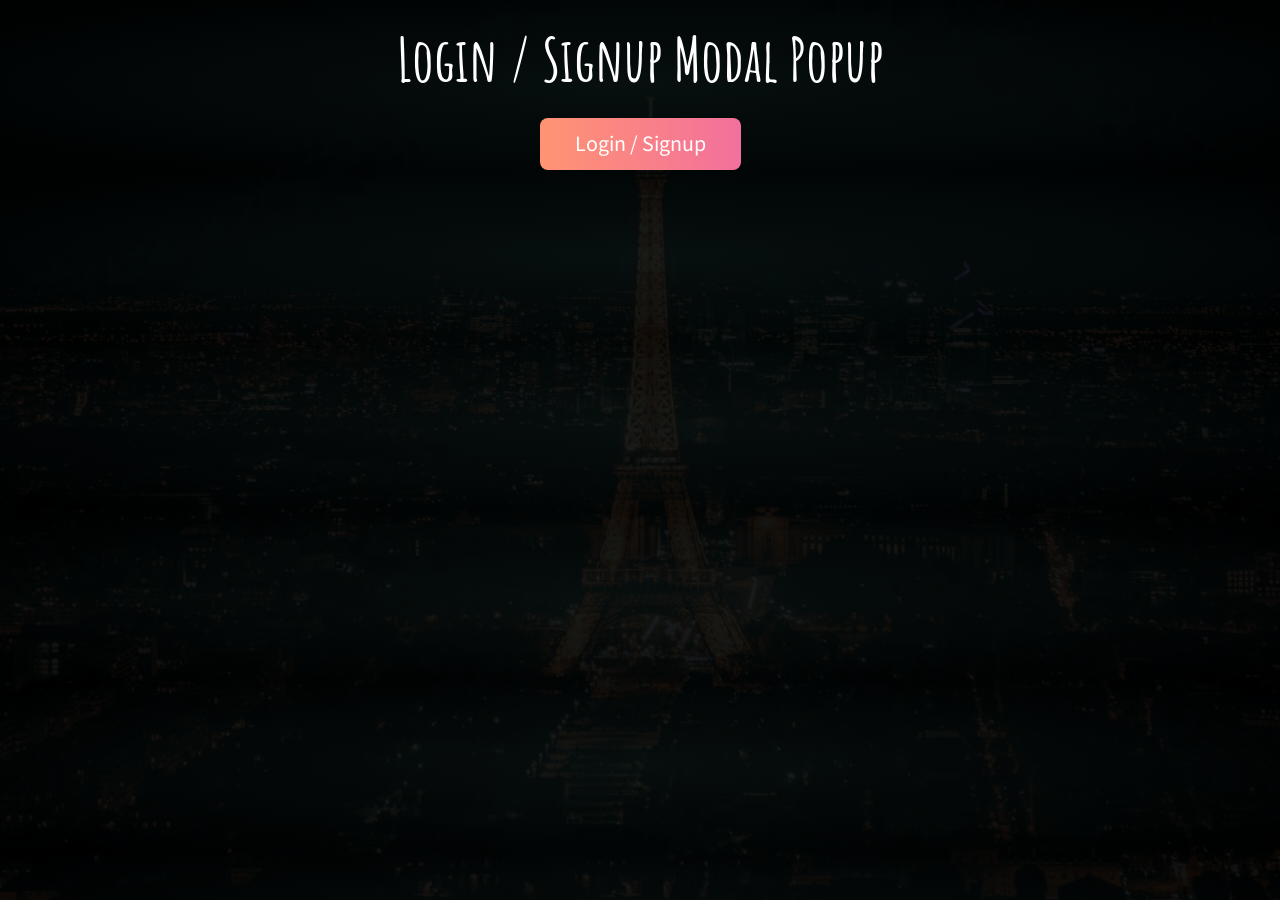
<file: form/index.html>
<!DOCTYPE html>
<html lang="en">
<head>
<title>Log In &amp; Sign Up Form - Responsive</title>
<meta charset="utf-8">
<meta http-equiv="X-UA-Compatible" content="IE=edge">
<meta name="viewport" content="width=device-width, initial-scale=1.0">
<meta name="author" content="html.design">
<!-- description -->
<meta name="description" content="Log In &amp; Sign Up Form - Responsive Template">
<link rel="shortcut icon" href="images/favicon.ico">
<!-- Bootstrap CSS -->
<link rel="stylesheet" href="css/bootstrap.min.css">
<!-- Fontawesome CSS -->
<link rel="stylesheet" href="https://use.fontawesome.com/releases/v5.0.9/css/all.css">
<!-- Reset CSS -->
<link rel="stylesheet" href="css/reset.css">
<!-- Style CSS -->
<link rel="stylesheet" href="css/style.css">
<!-- Responsive  CSS -->
<link rel="stylesheet" href="css/responsive.css">
</head>
<body>

<div class="popup-bg"></div>

<div class="header-title">
	<div class="container">
		<h1 class="text-white">Login / Signup Modal Popup</h1>
	</div>
</div>

<div class="popup-login-signup">
	<div class="container">
		<div class="row">
			<div class="col-lg-12 text-center">
				<button type="button" class="btn-tip" data-toggle="modal" data-target="#exampleModalCenter">
					Login / Signup
				</button>
			</div>
			<!-- Modal -->
			<div class="modal fade" id="exampleModalCenter" tabindex="-1" role="dialog" aria-labelledby="exampleModalCenterTitle" aria-hidden="true">
				<div class="modal-dialog modal-dialog-centered" role="document">
					<div class="modal-content">
						<nav class="tab-bar-top">
							<div class="nav nav-tabs nav-fill" id="nav-tab" role="tablist">
								<a class="nav-item nav-link active" id="nav-login-tab" data-toggle="tab" href="#nav-login" role="tab" aria-controls="nav-login" aria-selected="true">Login</a>
								<a class="nav-item nav-link" id="nav-signup-tab" data-toggle="tab" href="#nav-signup" role="tab" aria-controls="nav-signup" aria-selected="false">Signup</a>
							</div>
						</nav>
						<div class="tab-content py-3 px-3 px-sm-0" id="nav-tabContent">
							<div class="tab-pane fade show active" id="nav-login" role="tabpanel" aria-labelledby="nav-login-tab">
								<form class="form-login-signup">
									<div class="form-label-group">
										<input type="email" id="inputEmail" class="form-control" placeholder="Email address" required autofocus>
										<label for="inputEmail">Email address</label>
									</div>

									<div class="form-label-group">
										<input type="password" id="inputPassword" class="form-control" placeholder="Password" required>
										<label for="inputPassword">Password</label>
									</div>
									<div class="custom-control custom-checkbox mb-3">
										<input type="checkbox" class="custom-control-input" id="customCheck1">
										<label class="custom-control-label" for="customCheck1">Remember password</label>
									</div>
									<button class="btn btn-lg btn-primary btn-color-hover btn-block text-uppercase" type="submit">Login</button>
									<hr class="my-4">
									<button class="btn btn-lg btn-google btn-block soi-hv text-uppercase" type="submit"><i class="fab fa-google mr-2"></i> Sign in with Google</button>
									<button class="btn btn-lg btn-facebook btn-block soi-hv  text-uppercase" type="submit"><i class="fab fa-facebook-f mr-2"></i> Sign in with Facebook</button>
								</form>
							</div>
							<div class="tab-pane fade" id="nav-signup" role="tabpanel" aria-labelledby="nav-signup-tab">
								<form class="form-login-signup">
									<div class="form-label-group">
										<input type="text" id="inputUserame" class="form-control" placeholder="Username" required autofocus>
										<label for="inputUserame">Username</label>
									</div>

									<div class="form-label-group">
										<input type="email" id="inputEmail-1" class="form-control" placeholder="Email address" required>
										<label for="inputEmail-1">Email address</label>
									</div>
								  
									<hr>

									<div class="form-label-group">
										<input type="password" id="inputPassword-1" class="form-control" placeholder="Password" required>
										<label for="inputPassword-1">Password</label>
									</div>
								  
									<div class="form-label-group">
										<input type="password" id="inputConfirmPassword" class="form-control" placeholder="Password" required>
										<label for="inputConfirmPassword">Confirm password</label>
									</div>
									
									<div class="custom-control custom-checkbox mb-3">
										<input type="checkbox" class="custom-control-input" id="customCheck2">
										<label class="custom-control-label" for="customCheck2">I Agree To The Terms & Conditions</label>
									</div>

									<button class="btn btn-lg btn-primary btn-block btn-color-hover text-uppercase" type="submit">Register</button>									
									<hr class="my-4">
									<button class="btn btn-lg btn-google btn-block soi-hv text-uppercase" type="submit"><i class="fab fa-google mr-2"></i> Sign up with Google</button>
									<button class="btn btn-lg btn-facebook btn-block soi-hv text-uppercase" type="submit"><i class="fab fa-facebook-f mr-2"></i> Sign up with Facebook</button>
								</form>
							</div>
						</div>
					</div>
				</div>
			</div>
		</div>
	</div>
</div>


<!-- jquery latest version -->
<script src="js/jquery.min.js"></script>
<!-- popper.min.js -->
<script src="js/popper.min.js"></script>    
<!-- bootstrap js -->
<script src="js/bootstrap.min.js"></script>
</body>
</html>
</file>
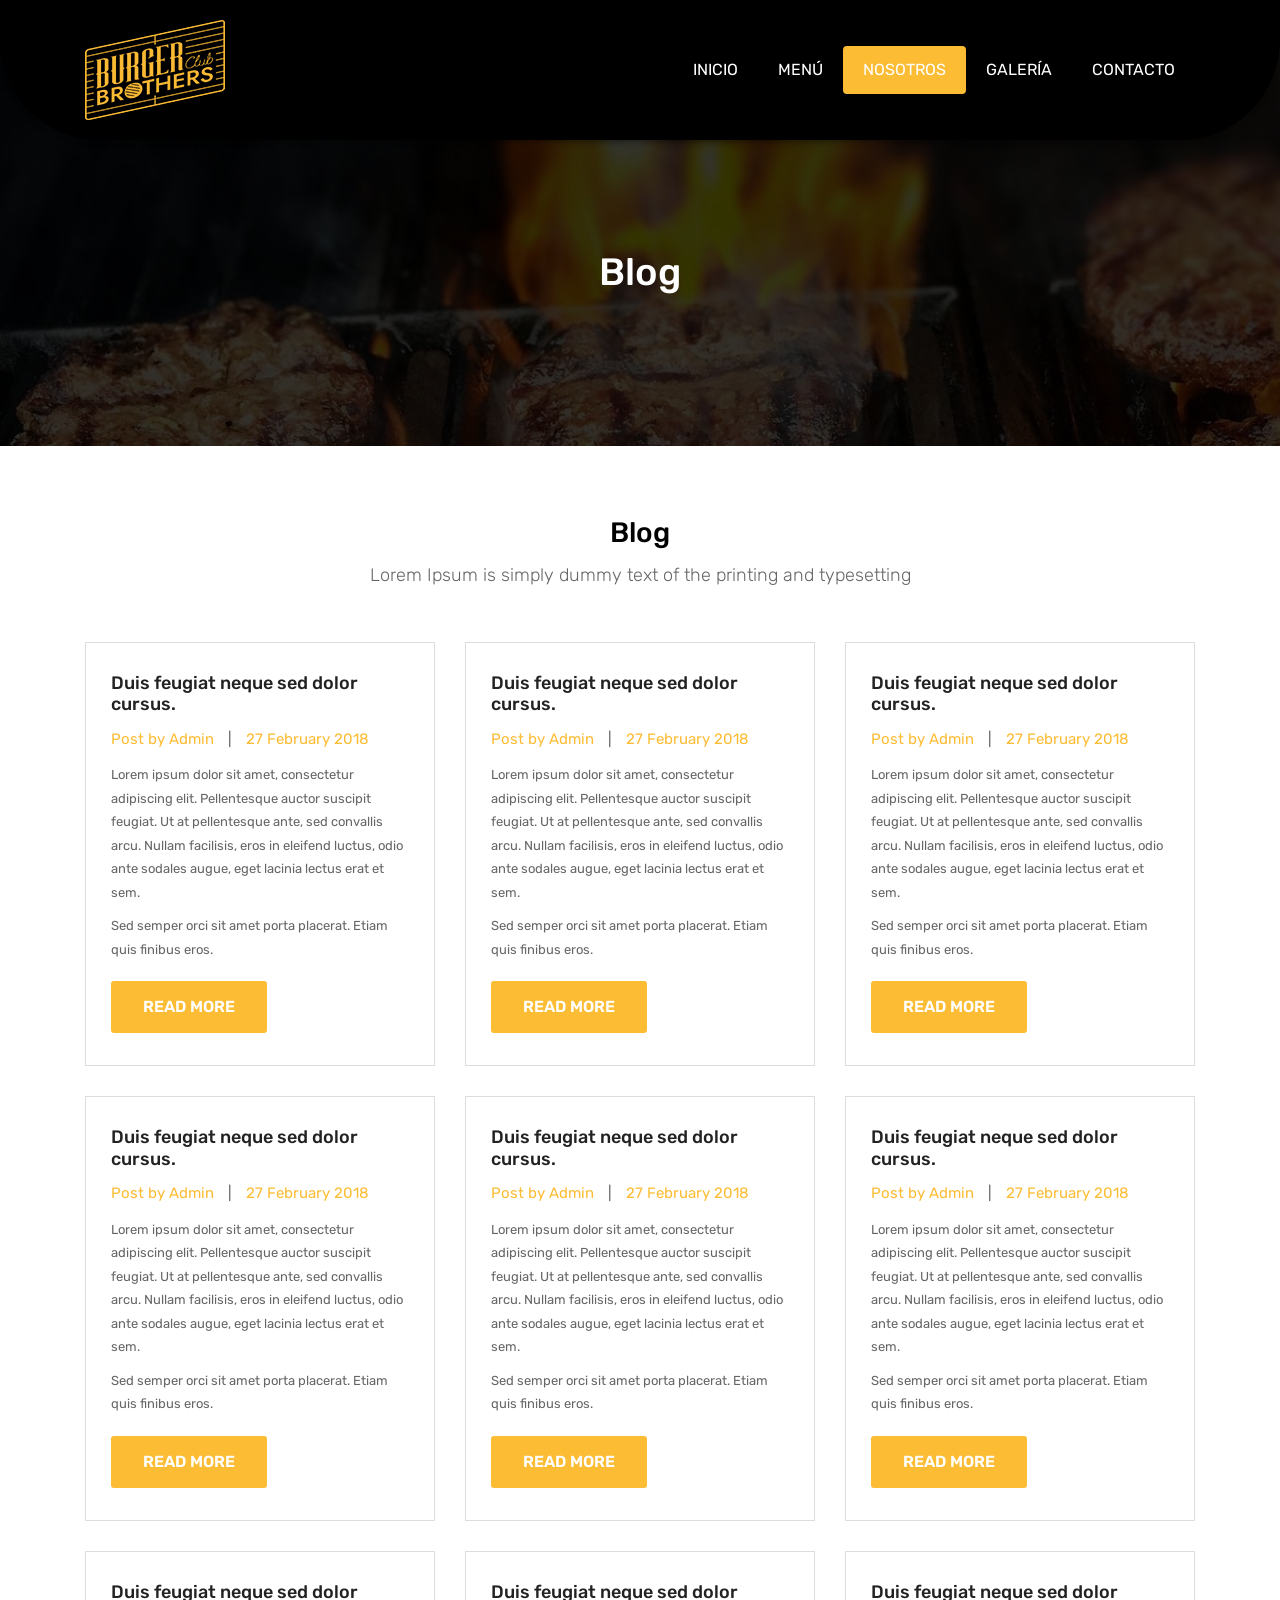
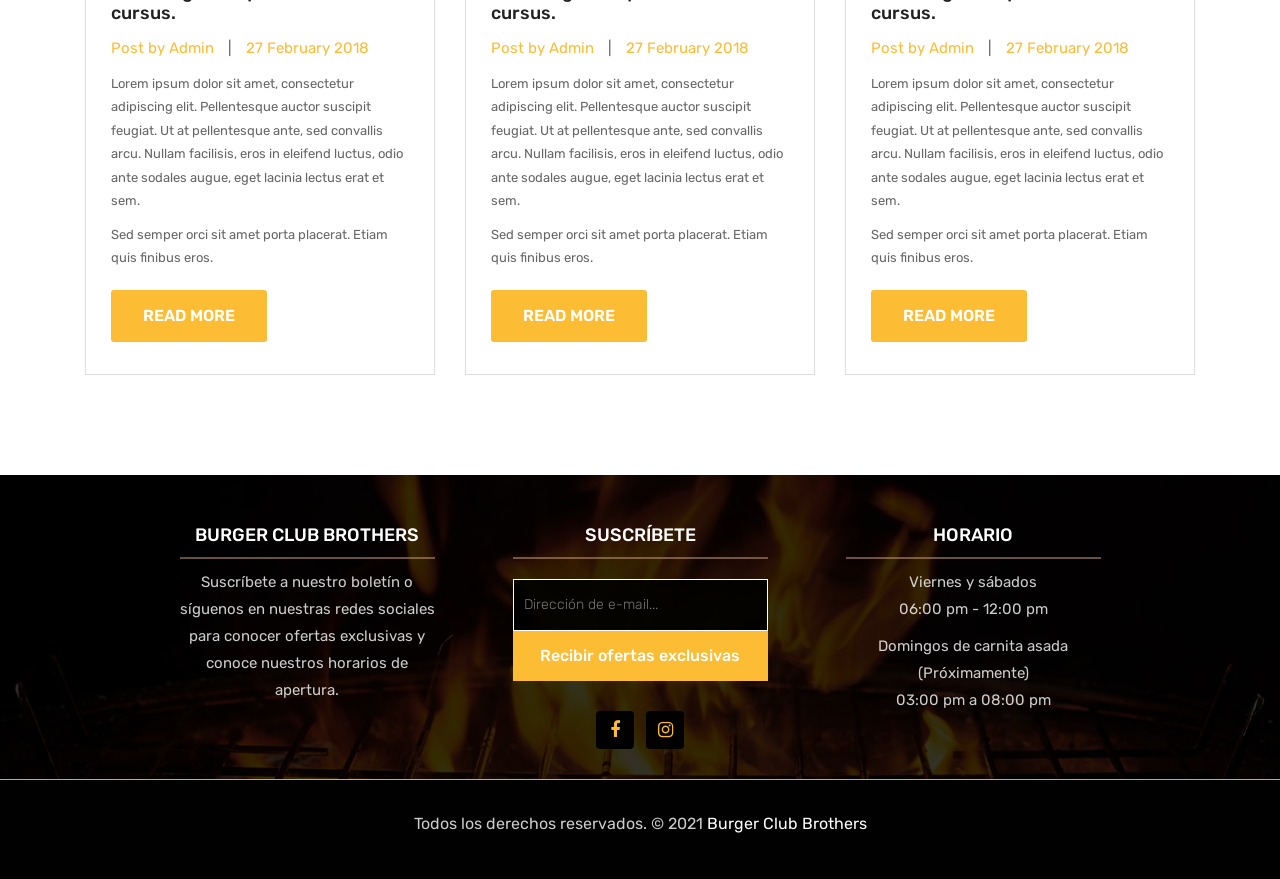
<file: blog.html>
<!DOCTYPE html>
<html lang="en"><!-- Basic -->
<head>
	<meta charset="utf-8">
    <meta http-equiv="X-UA-Compatible" content="IE=edge">   
   
    <!-- Mobile Metas -->
    <meta name="viewport" content="width=device-width, initial-scale=1">
 
     <!-- Site Metas -->
    <title>Live Dinner Restaurant - Responsive HTML5 Template</title>  
    <meta name="keywords" content="">
    <meta name="description" content="">
    <meta name="author" content="">

    <!-- Site Icons -->
    <link rel="shortcut icon" href="assets/images/favicon.ico" type="image/x-icon">
    <!-- Bootstrap CSS -->
    <link rel="stylesheet" href="assets/css/bootstrap.min.css">    
	<!-- Site CSS -->
    <link rel="stylesheet" href="assets/css/style.css">    
    <!-- Responsive CSS -->
    <link rel="stylesheet" href="assets/css/responsive.css">
    <!-- Custom CSS -->
    <link rel="stylesheet" href="assets/css/custom.css">

    <!--[if lt IE 9]>
      <script src="https://oss.maxcdn.com/libs/html5shiv/3.7.0/html5shiv.js"></script>
      <script src="https://oss.maxcdn.com/libs/respond.js/1.4.2/respond.min.js"></script>
    <![endif]-->

</head>

<body>
	<!-- Start header -->
	<header class="top-navbar">
		<nav class="navbar navbar-expand-lg navbar-light" style="background-color: black;">
			<div class="container">
				<a class="navbar-brand" href="index.php">
					<img src="assets/images/logo.png" alt="" />
				</a>
				<button class="navbar-toggler bg-warning" type="button" data-toggle="collapse" data-target="#navbars-rs-food" aria-controls="navbars-rs-food" aria-expanded="false" aria-label="Toggle navigation">
					<span class="navbar-toggler-icon"></span>
				</button>
				<div class="collapse navbar-collapse" id="navbars-rs-food">
					<ul class="navbar-nav ml-auto">
						<li class="nav-item"><a class="nav-link text-white" href="index.php">Inicio</a></li>
						<li class="nav-item"><a class="nav-link text-white" href="menu.php">Menú</a></li>
						<li class="nav-item active"><a class="nav-link text-white" href="nosotros.php">Nosotros</a></li>
						<li class="nav-item"><a class="nav-link text-white" href="galeria.php">Galería</a></li>
						<!--<li class="nav-item dropdown">
							<a class="nav-link dropdown-toggle" href="#" id="dropdown-a" data-toggle="dropdown">Pages</a>
							<div class="dropdown-menu" aria-labelledby="dropdown-a">
								<a class="dropdown-item" href="reservation.html">Reservation</a>
								<a class="dropdown-item" href="stuff.html">Stuff</a>
								<a class="dropdown-item" href="gallery.html">Gallery</a>
							</div>
						</li>-->
						<!--<li class="nav-item dropdown">
							<a class="nav-link dropdown-toggle" href="#" id="dropdown-a" data-toggle="dropdown">Blog</a>
							<div class="dropdown-menu" aria-labelledby="dropdown-a">
								<a class="dropdown-item" href="blog.html">blog</a>
								<a class="dropdown-item" href="blog-details.html">blog Single</a>
							</div>
						</li>-->
						<li class="nav-item"><a class="nav-link text-white" href="contacto.php">Contacto</a></li>
					</ul>
				</div>
			</div>
		</nav>
	</header>
	<!-- End header -->
	
	<!-- Start All Pages -->
	<div class="all-page-title page-breadcrumb">
		<div class="container text-center">
			<div class="row">
				<div class="col-lg-12">
					<h1>Blog</h1>
				</div>
			</div>
		</div>
	</div>
	<!-- End All Pages -->
	
	<!-- Start blog -->
	<div class="blog-box">
		<div class="container">
			<div class="row">
				<div class="col-lg-12">
					<div class="heading-title text-center">
						<h2>Blog</h2>
						<p>Lorem Ipsum is simply dummy text of the printing and typesetting</p>
					</div>
				</div>
			</div>
			<div class="row">
				<div class="col-lg-4 col-md-6 col-12">
					<div class="blog-box-inner">
						<div class="blog-img-box">
							<img class="img-fluid" src="assets/images/blog-img-01.jpg" alt="">
						</div>
						<div class="blog-detail">
							<h4>Duis feugiat neque sed dolor cursus.</h4>
							<ul>
								<li><span>Post by Admin</span></li>
								<li>|</li>
								<li><span>27 February 2018</span></li>
							</ul>
							<p>Lorem ipsum dolor sit amet, consectetur adipiscing elit. Pellentesque auctor suscipit feugiat. Ut at pellentesque ante, sed convallis arcu. Nullam facilisis, eros in eleifend luctus, odio ante sodales augue, eget lacinia lectus erat et sem. </p>
							<p>Sed semper orci sit amet porta placerat. Etiam quis finibus eros. </p>
							<a class="btn btn-lg btn-circle btn-outline-new-white" href="#">Read More</a>
						</div>
					</div>
				</div>
				<div class="col-lg-4 col-md-6 col-12">
					<div class="blog-box-inner">
						<div class="blog-img-box">
							<img class="img-fluid" src="assets/images/blog-img-02.jpg" alt="">
						</div>
						<div class="blog-detail">
							<h4>Duis feugiat neque sed dolor cursus.</h4>
							<ul>
								<li><span>Post by Admin</span></li>
								<li>|</li>
								<li><span>27 February 2018</span></li>
							</ul>
							<p>Lorem ipsum dolor sit amet, consectetur adipiscing elit. Pellentesque auctor suscipit feugiat. Ut at pellentesque ante, sed convallis arcu. Nullam facilisis, eros in eleifend luctus, odio ante sodales augue, eget lacinia lectus erat et sem. </p>
							<p>Sed semper orci sit amet porta placerat. Etiam quis finibus eros. </p>
							<a class="btn btn-lg btn-circle btn-outline-new-white" href="#">Read More</a>
						</div>
					</div>
				</div>
				<div class="col-lg-4 col-md-6 col-12">
					<div class="blog-box-inner">
						<div class="blog-img-box">
							<img class="img-fluid" src="assets/images/blog-img-03.jpg" alt="">
						</div>
						<div class="blog-detail">
							<h4>Duis feugiat neque sed dolor cursus.</h4>
							<ul>
								<li><span>Post by Admin</span></li>
								<li>|</li>
								<li><span>27 February 2018</span></li>
							</ul>
							<p>Lorem ipsum dolor sit amet, consectetur adipiscing elit. Pellentesque auctor suscipit feugiat. Ut at pellentesque ante, sed convallis arcu. Nullam facilisis, eros in eleifend luctus, odio ante sodales augue, eget lacinia lectus erat et sem. </p>
							<p>Sed semper orci sit amet porta placerat. Etiam quis finibus eros. </p>
							<a class="btn btn-lg btn-circle btn-outline-new-white" href="#">Read More</a>
						</div>
					</div>
				</div>
				<div class="col-lg-4 col-md-6 col-12">
					<div class="blog-box-inner">
						<div class="blog-img-box">
							<img class="img-fluid" src="assets/images/blog-img-04.jpg" alt="">
						</div>
						<div class="blog-detail">
							<h4>Duis feugiat neque sed dolor cursus.</h4>
							<ul>
								<li><span>Post by Admin</span></li>
								<li>|</li>
								<li><span>27 February 2018</span></li>
							</ul>
							<p>Lorem ipsum dolor sit amet, consectetur adipiscing elit. Pellentesque auctor suscipit feugiat. Ut at pellentesque ante, sed convallis arcu. Nullam facilisis, eros in eleifend luctus, odio ante sodales augue, eget lacinia lectus erat et sem. </p>
							<p>Sed semper orci sit amet porta placerat. Etiam quis finibus eros. </p>
							<a class="btn btn-lg btn-circle btn-outline-new-white" href="#">Read More</a>
						</div>
					</div>
				</div>
				<div class="col-lg-4 col-md-6 col-12">
					<div class="blog-box-inner">
						<div class="blog-img-box">
							<img class="img-fluid" src="assets/images/blog-img-05.jpg" alt="">
						</div>
						<div class="blog-detail">
							<h4>Duis feugiat neque sed dolor cursus.</h4>
							<ul>
								<li><span>Post by Admin</span></li>
								<li>|</li>
								<li><span>27 February 2018</span></li>
							</ul>
							<p>Lorem ipsum dolor sit amet, consectetur adipiscing elit. Pellentesque auctor suscipit feugiat. Ut at pellentesque ante, sed convallis arcu. Nullam facilisis, eros in eleifend luctus, odio ante sodales augue, eget lacinia lectus erat et sem. </p>
							<p>Sed semper orci sit amet porta placerat. Etiam quis finibus eros. </p>
							<a class="btn btn-lg btn-circle btn-outline-new-white" href="#">Read More</a>
						</div>
					</div>
				</div>
				<div class="col-lg-4 col-md-6 col-12">
					<div class="blog-box-inner">
						<div class="blog-img-box">
							<img class="img-fluid" src="assets/images/blog-img-06.jpg" alt="">
						</div>
						<div class="blog-detail">
							<h4>Duis feugiat neque sed dolor cursus.</h4>
							<ul>
								<li><span>Post by Admin</span></li>
								<li>|</li>
								<li><span>27 February 2018</span></li>
							</ul>
							<p>Lorem ipsum dolor sit amet, consectetur adipiscing elit. Pellentesque auctor suscipit feugiat. Ut at pellentesque ante, sed convallis arcu. Nullam facilisis, eros in eleifend luctus, odio ante sodales augue, eget lacinia lectus erat et sem. </p>
							<p>Sed semper orci sit amet porta placerat. Etiam quis finibus eros. </p>
							<a class="btn btn-lg btn-circle btn-outline-new-white" href="#">Read More</a>
						</div>
					</div>
				</div>
				<div class="col-lg-4 col-md-6 col-12">
					<div class="blog-box-inner">
						<div class="blog-img-box">
							<img class="img-fluid" src="assets/images/blog-img-07.jpg" alt="">
						</div>
						<div class="blog-detail">
							<h4>Duis feugiat neque sed dolor cursus.</h4>
							<ul>
								<li><span>Post by Admin</span></li>
								<li>|</li>
								<li><span>27 February 2018</span></li>
							</ul>
							<p>Lorem ipsum dolor sit amet, consectetur adipiscing elit. Pellentesque auctor suscipit feugiat. Ut at pellentesque ante, sed convallis arcu. Nullam facilisis, eros in eleifend luctus, odio ante sodales augue, eget lacinia lectus erat et sem. </p>
							<p>Sed semper orci sit amet porta placerat. Etiam quis finibus eros. </p>
							<a class="btn btn-lg btn-circle btn-outline-new-white" href="#">Read More</a>
						</div>
					</div>
				</div>
				<div class="col-lg-4 col-md-6 col-12">
					<div class="blog-box-inner">
						<div class="blog-img-box">
							<img class="img-fluid" src="assets/images/blog-img-08.jpg" alt="">
						</div>
						<div class="blog-detail">
							<h4>Duis feugiat neque sed dolor cursus.</h4>
							<ul>
								<li><span>Post by Admin</span></li>
								<li>|</li>
								<li><span>27 February 2018</span></li>
							</ul>
							<p>Lorem ipsum dolor sit amet, consectetur adipiscing elit. Pellentesque auctor suscipit feugiat. Ut at pellentesque ante, sed convallis arcu. Nullam facilisis, eros in eleifend luctus, odio ante sodales augue, eget lacinia lectus erat et sem. </p>
							<p>Sed semper orci sit amet porta placerat. Etiam quis finibus eros. </p>
							<a class="btn btn-lg btn-circle btn-outline-new-white" href="#">Read More</a>
						</div>
					</div>
				</div>
				<div class="col-lg-4 col-md-6 col-12">
					<div class="blog-box-inner">
						<div class="blog-img-box">
							<img class="img-fluid" src="assets/images/blog-img-09.jpg" alt="">
						</div>
						<div class="blog-detail">
							<h4>Duis feugiat neque sed dolor cursus.</h4>
							<ul>
								<li><span>Post by Admin</span></li>
								<li>|</li>
								<li><span>27 February 2018</span></li>
							</ul>
							<p>Lorem ipsum dolor sit amet, consectetur adipiscing elit. Pellentesque auctor suscipit feugiat. Ut at pellentesque ante, sed convallis arcu. Nullam facilisis, eros in eleifend luctus, odio ante sodales augue, eget lacinia lectus erat et sem. </p>
							<p>Sed semper orci sit amet porta placerat. Etiam quis finibus eros. </p>
							<a class="btn btn-lg btn-circle btn-outline-new-white" href="#">Read More</a>
						</div>
					</div>
				</div>
			</div>
		</div>
	</div>
	<!-- End blog -->
	
	<footer class="footer-area bg-f">
		<div class="container text-center">
			<div class="row justify-content-center">
				<div class="col-lg-3 col-md-6 mr-5">
					<h3 class="text-center">Burger Club Brothers</h3>
					<p>Suscríbete a nuestro boletín o síguenos en nuestras redes sociales para conocer ofertas exclusivas y conoce nuestros horarios de apertura.</p>
				</div>
				<div class="col-lg-3 col-md-6">
					<h3>Suscríbete</h3>
					<div class="subscribe_form">
						<form class="subscribe_form">
							<input name="EMAIL" id="subs-email" class="form_input" placeholder="Dirección de e-mail..." type="email">
							<button type="submit" class="submit">Recibir ofertas exclusivas</button>
							<div class="clearfix"></div>
						</form>
					</div>
					<ul class="list-inline f-social text-center">
						<li class="list-inline-item"><a href="https://www.facebook.com/BurgerClubBrothers" target="_blank"><i class="fa fa-facebook" aria-hidden="true"></i></a></li>
						<li class="list-inline-item"><a href="https://www.instagram.com/burgerclubbrothersoficial" target="_blank"><i class="fa fa-instagram" aria-hidden="true"></i></a></li>
						<!-- <li class="list-inline-item"><a href="#"><i class="fa fa-twitter" aria-hidden="true"></i></a></li> -->
						<!-- <li class="list-inline-item"><a href="#"><i class="fa fa-linkedin" aria-hidden="true"></i></a></li> -->
						<!-- <li class="list-inline-item"><a href="#"><i class="fa fa-google-plus" aria-hidden="true"></i></a></li> -->
					</ul>
				</div>
				<div class="col-lg-3 col-md-6 ml-5">
					<h3>Horario</h3>
					<p><span class="text-color">Viernes y sábados<br></span> 06:00 pm - 12:00 pm</p>
					<p><span class="text-color">Domingos de carnita asada<br>(Próximamente)<br></span> 03:00 pm a 08:00 pm</p>
				</div>
			</div>
		</div>

		<div class="copyright">
			<div class="container">
				<div class="row">
					<div class="col-lg-12">
						<p class="company-name">Todos los derechos reservados. &copy; 2021 <a href="#">Burger Club Brothers</a></p>
					</div>
				</div>
			</div>
		</div>

	</footer>
	<!-- End Footer -->

	<!-- ALL JS FILES -->
	<script src="assets/js/jquery-3.2.1.min.js"></script>
	<script src="assets/js/popper.min.js"></script>
	<script src="assets/js/bootstrap.min.js"></script>
	<!-- ALL PLUGINS -->
	<script src="assets/js/jquery.superslides.min.js"></script>
	<script src="assets/js/images-loded.min.js"></script>
	<script src="assets/js/isotope.min.js"></script>
	<script src="assets/js/baguetteBox.min.js"></script>
	<script src="assets/js/form-validator.min.js"></script>
	<script src="assets/js/contact-form-script.js"></script>
	<script src="assets/js/custom.js"></script>
	<script type="text/javascript" src="assets/js/scripts.js"></script>

</body>

</html>
</file>
<file: form/css/responsive.css>
@media only screen and (min-width: 992px) and (max-width: 1199px) {
	
}
@media (min-width: 768px) and (max-width: 991px) {
	
}
@media (max-width: 767px) {
	
}
@media only screen and (min-width: 280px) and (max-width: 575px) {
	.soi-hv{
		font-size: 16px;
	}
}
</file>
<file: assets/css/style.css>
/*------------------------------------------------------------------
    IMPORT FONTS
-------------------------------------------------------------------*/

@import url("https://fonts.googleapis.com/css?family=Rubik:300,400,500,700,900");

/*------------------------------------------------------------------
    IMPORT FILES
-------------------------------------------------------------------*/

@import url(animate.css);
@import url(font-awesome.min.css);
@import url(superslides.css);
@import url(baguetteBox.min.css);

/*------------------------------------------------------------------
    SKELETON
-------------------------------------------------------------------*/

body {
  color: #666666;
  font-size: 15px;
  font-family: "Rubik", sans-serif;
  line-height: 1.80857;
}

a {
  color: #1f1f1f;
  text-decoration: none !important;
  outline: none !important;
  -webkit-transition: all 0.3s ease-in-out;
  -moz-transition: all 0.3s ease-in-out;
  -ms-transition: all 0.3s ease-in-out;
  -o-transition: all 0.3s ease-in-out;
  transition: all 0.3s ease-in-out;
}

h1,
h2,
h3,
h4,
h5,
h6 {
  letter-spacing: 0;
  font-weight: normal;
  position: relative;
  padding: 0 0 10px 0;
  font-weight: normal;
  line-height: 120% !important;
  color: #1f1f1f;
  margin: 0;
}

h1 {
  font-size: 24px;
}

h2 {
  font-size: 22px;
}

h3 {
  font-size: 18px;
}

h4 {
  font-size: 16px;
}

h5 {
  font-size: 14px;
}

h6 {
  font-size: 13px;
}

h1 a,
h2 a,
h3 a,
h4 a,
h5 a,
h6 a {
  color: #212121;
  text-decoration: none !important;
  opacity: 1;
}

h1 a:hover,
h2 a:hover,
h3 a:hover,
h4 a:hover,
h5 a:hover,
h6 a:hover {
  opacity: 0.8;
}

a {
  color: #1f1f1f;
  text-decoration: none;
  outline: none;
}

a,
.btn {
  text-decoration: none !important;
  outline: none !important;
  -webkit-transition: all 0.3s ease-in-out;
  -moz-transition: all 0.3s ease-in-out;
  -ms-transition: all 0.3s ease-in-out;
  -o-transition: all 0.3s ease-in-out;
  transition: all 0.3s ease-in-out;
}

.btn-custom {
  margin-top: 20px;
  background-color: transparent !important;
  border: 2px solid #ddd;
  padding: 12px 40px;
  font-size: 16px;
}

.lead {
  font-size: 18px;
  line-height: 30px;
  color: #767676;
  margin: 0;
  padding: 0;
}

blockquote {
  margin: 20px 0 20px;
  padding: 30px;
}

ul,
li,
ol {
  list-style: none;
  margin: 0px;
  padding: 0px;
}
button:focus {
  outline: none;
}

.form-control::-moz-placeholder {
  color: #2a2a2a;
  opacity: 1;
}

/*------------------------------------------------------------------
    LOADER 
-------------------------------------------------------------------*/

/*------------------------------------------------------------------
    HEADER
-------------------------------------------------------------------*/
.top-navbar {
  position: relative;
  z-index: 10;
}

.top-navbar .navbar {
  padding: 15px 0px;
  position: fixed;
  width: 100%;
  border-radius: 0px 0px 100px 100px;
  transition: height 0.3s ease-out, background 0.3s ease-out,
    box-shadow 0.3s ease-out;
  -webkit-transform: translate3d(0, 0, 0);
  transform: translate3d(0, 0, 0);
  -webkit-box-shadow: 0 8px 6px -6px rgba(0, 0, 0, 0.4);
  box-shadow: 0 8px 6px -6px rgba(0, 0, 0, 0.4);
  z-index: 100;
}

.top-navbar .navbar-light .navbar-nav .nav-link {
  color: #010101;
  font-size: 16px;
  padding: 10px 20px;
  border-radius: 4px;
  text-transform: uppercase;
}

.top-navbar .navbar-light .navbar-nav .nav-item .nav-link:hover {
  background: #fcbc34;
  color: #ffffff;
}
.top-navbar .navbar-light .navbar-nav .nav-item.active .nav-link {
  background: #fcbc34;
  color: #ffffff;
  border-radius: 4px;
}

.navbar-expand-lg .navbar-nav .dropdown-menu {
  border: none;
  border-radius: 0px;
  padding: 10px;
  box-shadow: 2px 5px 6px rgba(0, 0, 0, 0.5);
}
.navbar-expand-lg .navbar-nav .dropdown-menu a {
  padding: 10px 10px;
  text-transform: uppercase;
}

.navbar-expand-lg .navbar-nav .dropdown-menu a.dropdown-item:hover {
  background: #fcbc34;
  color: #ffffff;
}
.navbar-light .navbar-toggler:hover {
  background: #fcbc34;
}

/*------------------------------------------------------------------
    Slider
-------------------------------------------------------------------*/

.cover-slides {
  height: 100vh;
}
.slides-navigation a {
  background: #fcbc34;
  position: absolute;
  height: 50px;
  width: 50px;
  top: 50%;
  font-size: 20px;
  display: block;
  color: #fff;
  border-radius: 4px;
  line-height: 63px;
  text-align: center;
  transition: all 0.3s ease-in-out;
}
.slides-navigation a i {
  font-size: 40px;
}
.slides-navigation a:hover {
  background: #010101;
}
.cover-slides .container {
  height: 100%;
  position: relative;
  z-index: 2;
}
.cover-slides .container > .row {
  -webkit-box-align: center;
  -ms-flex-align: center;
  align-items: center;
}
.cover-slides .container > .row {
  height: 100%;
}

.btn {
  text-transform: uppercase;
  padding: 19px 36px;
}
.btn {
  display: inline-block;
  font-weight: 600;
  text-align: center;
  white-space: nowrap;
  vertical-align: middle;
  -webkit-user-select: none;
  -moz-user-select: none;
  -ms-user-select: none;
  user-select: none;
  border: 2px solid transparent;
  padding: 12px 30px;
  font-size: 16px;
  line-height: 1.5;
  border-radius: 0.1875rem;
  transition: color 0.15s ease-in-out, background-color 0.15s ease-in-out,
    border-color 0.15s ease-in-out, box-shadow 0.15s ease-in-out;
}
.btn-outline-new-white {
  color: #fff;
  background-color: #fcbc34;
  background-image: none;
  border-color: #fcbc34;
}
.btn-outline-new-white:hover {
  color: #ffffff;
  background-color: #333333;
  border-color: #333333;
}

.overlay-background {
  background: #333;
  position: absolute;
  height: 100%;
  width: 100%;
  left: 0;
  top: 0;
  opacity: 0.5;
}

.cover-slides h1 {
  font-family: "Rubik", sans-serif;
  font-weight: 500;
  font-size: 64px;
  color: #fff;
}
.cover-slides p {
  font-size: 18px;
  color: #fff;
}
.slides-pagination a {
  border: 2px solid #ffffff;
}
.slides-pagination a.current {
  background: #fcbc34;
  border: 2px solid #fcbc34;
}

/*------------------------------------------------------------------
    About
-------------------------------------------------------------------*/

.about-section-box {
  padding: 70px 0px;
  /* background: #ffffff url(../images/about-bgs.jpg) no-repeat bottom center; */
  background-color: #ffffff;
  background-size: cover;
}
.about-section-box .img-fluid {
  box-shadow: 20px 20px 0px #fcbc34;
}
.inner-column {
  text-align: left;
}
.inner-column h1 {
  font-family: "Rubik", sans-serif;
  font-size: 30px;
  color: #010101;
  font-weight: 500;
}
.inner-column h1 span {
  color: #fcbc34;
}
.inner-column h4 {
  font-size: 16px;
  font-weight: 500;
}
.inner-column p {
  font-size: 18px;
  color: #222222;
}
.inner-column .btn-outline-new-white {
  color: #fff;
}
.inner-column .btn-outline-new-white:hover {
  color: #ffffff;
}

/*------------------------------------------------------------------
    QT
-------------------------------------------------------------------*/

.qt-background {
  background: url(../images/qt.jpg) no-repeat;
  background-size: cover;
  padding: 100px 0;
  background-attachment: fixed;
  background-position: center center;
  position: relative;
  opacity: 90%;
}
.qt-background p {
  font-size: 35px;
  font-weight: 300;
  line-height: 44px;
  color: #fff;
  font-family: "Rubik", sans-serif;
  margin-bottom: 20px;
}

.qt-background span {
  color: #fff;
  font-size: 28px;
  font-weight: 600;
}

/*------------------------------------------------------------------
    Menu
-------------------------------------------------------------------*/

.menu-box {
  padding: 70px 0px;
}

.heading-title {
  margin-bottom: 50px;
}
.heading-title h2 {
  color: #010101;
  font-size: 28px;
  font-family: "Rubik", sans-serif;
  font-weight: 500;
}
.heading-title p {
  font-size: 18px;
  font-weight: 200;
  margin: 0px;
}

.inner-menu-box .nav-pills .nav-link.active {
  background: #fcbc34;
}
.inner-menu-box .nav-pills .nav-link {
  font-size: 18px;
}
.inner-menu-box .nav-pills .nav-link:hover {
  background: #fcbc34;
  color: #ffffff;
}

.gallery-single {
  margin-bottom: 30px;
}

.gallery-single {
  position: relative;
  overflow: hidden;
  -webkit-box-shadow: 0 0 10px #ccc;
  box-shadow: 0 0 10px #ccc;
}

.why-text {
  position: absolute;
  left: 0;
  bottom: -100%;
  right: 0;
  height: 100%;
  background: rgba(207, 166, 113, 0.9);
  padding: 12px 12px;
  -webkit-transition: all 0.3s ease;
  transition: all 0.3s ease;
}
.why-text h4 {
  color: #ffffff;
  font-size: 16px;
  font-weight: 500;
  font-family: "Rubik", sans-serif;
}
.why-text p {
  color: #ffffff;
  font-size: 13px;
  border-bottom: 1px dashed #010101;
  margin: 0px;
  padding-bottom: 15px;
  margin-top: 0px;
  margin-bottom: 15px;
}
.why-text h5 {
  font-size: 18px;
  font-weight: 600;
  color: #ffffff;
}

.gallery-single:hover .why-text {
  bottom: 0px;
}

/*------------------------------------------------------------------
    Gallery
-------------------------------------------------------------------*/

.gallery-box {
  padding: 70px 0px;
}
.tz-gallery {
  margin-top: 30px;
}
.tz-gallery .lightbox img {
  width: 100%;
  transition: 0.2s ease-in-out;
  box-shadow: 0 2px 3px rgba(0, 0, 0, 0.2);
}
.tz-gallery .lightbox img:hover {
  transform: scale(1.05);
  box-shadow: 0 8px 15px rgba(0, 0, 0, 0.3);
}
.tz-gallery .lightbox {
  border: 3px solid #fcbc34;
  display: inline-block;
  margin-bottom: 30px;
}

/*------------------------------------------------------------------
    Customer Reviews
-------------------------------------------------------------------*/

.customer-reviews-box {
  padding: 70px 0px;
}

.carousel-inner .carousel-item .img-box {
  width: 135px;
  height: 135px;
}
.carousel-control-prev {
  left: -100px;
}
.carousel-control-next {
  right: -100px;
}
.carousel-indicators {
  top: 320px;
}

.text-warning {
  color: #fcbc34 !important;
  font-size: 24px;
}

@media (min-width: 320px) and (max-width: 640px) {
  .carousel-inner .carousel-item p {
    font-size: 14px;
  }
  .carousel-control-prev {
    left: -5px;
  }
  .carousel-control-next {
    right: -5px;
  }
  .carousel-indicators {
    top: 400px;
  }
}

#reviews .carousel-control-prev {
  background: #fcbc34;
  color: #ffffff;
  display: block;
  position: absolute;
  width: 8%;
  height: 50px;
  top: 50%;
  border-radius: 4px;
  font-size: 28px;
  opacity: 1;
}
#reviews .carousel-control-prev:hover {
  background: #010101;
  color: #ffffff;
}

#reviews .carousel-control-next {
  background: #fcbc34;
  color: #ffffff;
  display: block;
  position: absolute;
  width: 8%;
  height: 50px;
  top: 50%;
  border-radius: 4px;
  font-size: 28px;
  opacity: 1;
}
#reviews .carousel-control-next:hover {
  background: #010101;
  color: #ffffff;
}

/*------------------------------------------------------------------
    Contact info
-------------------------------------------------------------------*/

.contact-imfo-box {
  background: #fcbc34;
  padding: 30px 0;
  border-radius: 100px;
}

.overflow-hidden {
  overflow: hidden;
}

.contact-imfo-box i {
  display: block;
  float: left;
  width: 60px;
  height: 60px;
  line-height: 60px;
  text-align: center;
  color: #fcbc34;
  font-size: 30px;
  -webkit-border-radius: 4px;
  -moz-border-radius: 4px;
  -ms-border-radius: 4px;
  border-radius: 4px;
  margin-right: 20px;
}
.contact-imfo-box h4 {
  margin: 0px;
  margin-top: 5px;
  color: #ffffff;
  font-size: 20px;
  padding: 0px;
  font-weight: 500;
  line-height: 24px;
}
.contact-imfo-box p {
  margin: 0px;
  color: #ffffff;
  font-weight: 300;
}

/*------------------------------------------------------------------
    Footer
-------------------------------------------------------------------*/

.footer-area {
  padding-top: 50px;
  padding-bottom: 0px;
}
.bg-f {
  background-image: url("../images/footer.jpg");
  background-attachment: scroll;
  background-clip: initial;
  background-color: rgba(0, 0, 0, 0);
  background-origin: initial;
  background-position: center center;
  background-repeat: no-repeat;
  background-size: cover;
  position: relative;
}
.bg-f::before {
  background: #010101;
  content: "";
  height: 100%;
  left: 0;
  position: absolute;
  top: 0;
  width: 100%;
  z-index: 1;
  opacity: 0.8;
}

.footer-area .container {
  position: relative;
  z-index: 1;
}
.footer-area h3 {
  color: #ffffff;
  text-transform: uppercase;
  font-size: 18px;
  font-weight: 500;
  border-bottom: 2px solid rgba(207, 166, 113, 0.5);
  margin-bottom: 10px;
}
.footer-area p {
  font-size: 15px;
  color: rgba(255, 255, 255, 0.8);
  margin: 0;
  padding-bottom: 10px;
}

.arrow-right {
  position: relative;
}
.arrow-right::before {
  content: "\f101";
  font-family: "FontAwesome";
  position: absolute;
  right: 0px;
  top: 0;
  color: #fff;
  font-size: 60px;
  line-height: 60px;
}

.footer-area p.lead {
  font-size: 19px;
  color: #ffffff;
  margin-bottom: 0px;
}
.footer-area p.lead a {
  color: #ffffff;
  margin-bottom: 15px;
}
.footer-area p.lead a:hover {
  color: #fcbc34;
}
.footer-area p a {
  font-size: 18px;
  color: #ffffff;
}
.footer-area p a:hover {
  color: #fcbc34;
}

.subscribe_form {
  display: block;
  text-align: center;
  padding: 5px 0;
}

.subscribe_form .form_input {
  display: block;
  background-color: rgba(0, 0, 0, 0.9);
  border: 1px solid #ffffff;
  color: #fff;
  font-size: 14px;
  line-height: 50px;
  padding: 0 10px;
  float: left;
  font-weight: 300;
  width: 100%;
  transition: all 0.5s ease-in-out;
}

.subscribe_form .submit {
  background-color: #fcbc34;
  color: #fff;
  font-size: 16px;
  font-weight: 500;
  line-height: 50px;
  display: inline-block;
  padding: 0 10px;
  float: left;
  width: 100%;
  border: none;
  cursor: pointer;
  transition: all 0.5s ease-in-out;
}
.subscribe_form .submit:hover {
  background: #010101;
}

.f-social {
  padding-bottom: 10px;
  margin: 0px;
  margin-top: 20px;
}
.f-social li a {
  font-size: 18px;
  color: #fcbc34;
  width: 38px;
  height: 38px;
  display: block;
  text-align: center;
  line-height: 38px;
  background: #010101;
  border-radius: 4px;
}

.copyright {
  margin-top: 20px;
  position: relative;
  display: block;
  background-color: #010101;
  border-top: 1px solid rgba(207, 166, 113);
  padding: 30px 0;
  z-index: 1;
}

.copyright .company-name {
  font-size: 16px;
  text-align: center;
}
.copyright .company-name a {
  font-size: 16px;
}

/*------------------------------------------------------------------
    All Pages
-------------------------------------------------------------------*/

.page-breadcrumb {
  padding: 250px 0 150px;
  background: url(../images/header.jpg) no-repeat;
  background-attachment: fixed;
  background-size: cover;
  background-position: 0 0;
  position: relative;
}
.all-page-title .container {
  position: relative;
  z-index: 2;
}
.all-page-title::before {
  background: #010101;
  content: "";
  height: 100%;
  left: 0;
  position: absolute;
  top: 0;
  width: 100%;
  z-index: 1;
  opacity: 0.8;
}
.all-page-title h1 {
  font-size: 38px;
  color: #ffffff;
  font-family: "Rubik", sans-serif;
  padding: 0px;
  font-weight: 500;
}

.inner-pt {
  margin-top: 30px;
}
.inner-pt p {
  font-size: 18px;
}

.stuff-box {
  padding: 70px 0px;
}

.our-team {
  text-align: center;
  transition: all 0.5s ease 0s;
  margin-bottom: 30px;
}
.our-team:hover {
  box-shadow: 0 15px 10px -10px rgba(0, 0, 0, 0.5), 0 1px 4px rgba(0, 0, 0, 0.3),
    0 0 40px rgba(0, 0, 0, 0.1) inset;
}
.our-team .pic {
  overflow: hidden;
  position: relative;
}
.our-team .pic:before,
.our-team .pic:after {
  content: "";
  width: 200%;
  height: 80%;
  background: rgba(38, 37, 37, 0.8);
  position: absolute;
  top: -100%;
  left: -4%;
  transform: rotate(45deg);
  transition: all 0.5s ease 0s;
}
.our-team .pic:after {
  background: rgba(214, 81, 6, 0.8);
  top: auto;
  left: auto;
  bottom: -100%;
  right: -4%;
}
.our-team:hover .pic:before {
  top: 0;
}
.our-team:hover .pic:after {
  bottom: 0;
}
.our-team .pic img {
  width: 100%;
  height: auto;
}
.our-team .social {
  width: 100%;
  padding: 0;
  margin: 0;
  list-style: none;
  position: absolute;
  bottom: 45%;
  left: 0;
  opacity: 0;
  z-index: 2;
  transition: all 0.5s ease 0.3s;
}
.our-team:hover .social {
  opacity: 1;
}
.our-team .social li {
  display: inline-block;
}
.our-team .social li a {
  display: block;
  width: 40px;
  height: 40px;
  line-height: 40px;
  font-size: 20px;
  color: #fff;
  margin-right: 10px;
  position: relative;
  transition: all 0.3s ease 0s;
}
.our-team .social li a:after {
  content: "";
  width: 100%;
  height: 100%;
  background: #fcbc34;
  border-radius: 0 20px 20px 20px;
  position: absolute;
  top: 0;
  left: 0;
  z-index: -1;
  transition: all 0.3s ease 0s;
}
.our-team .social li a:hover:after {
  transform: rotate(180deg);
}
.our-team .team-content {
  padding: 20px;
}
.our-team .title {
  font-size: 22px;
  font-weight: 700;
  letter-spacing: 2px;
  color: #fcbc34;
  text-transform: uppercase;
  margin-bottom: 7px;
}
.our-team .post {
  display: block;
  font-size: 17px;
  font-weight: 600;
  color: #333333;
  text-transform: capitalize;
}
@media only screen and (max-width: 990px) {
  .our-team {
    margin-bottom: 30px;
  }
}

.reservation-box {
  padding: 70px 0px;
}

.reservation-box h3 {
  padding: 0px 15px;
  margin-bottom: 20px;
  font-weight: 600;
}

.help-block ul li {
  color: red;
}

.form-control[readonly] {
  background-color: #ffffff;
}

.form-control {
  border-radius: 0px;
  min-height: 50px;
}
.form-control:focus {
  border: 1px solid #fcbc34;
  box-shadow: none;
}

.form-group .picker__input.picker__input--active {
  border-color: #fcbc34;
}

.submit-button {
  margin-top: 20px;
}
.btn.btn-common {
  color: #fcbc34;
  background-color: transparent;
  background-image: none;
  border-color: #fcbc34;
}
.btn.btn-common:hover {
  color: #ffffff;
  background-color: #333333;
  border-color: #333333;
}
.blog-box {
  padding: 70px 0px;
}
.blog-box-inner {
  position: relative;
  margin-bottom: 30px;
}

.blog-box-inner .blog-img-box {
  position: relative;
  display: block;
}

.blog-box-inner .blog-detail {
  position: absolute;
  top: 0;
  background: #fff;
  padding: 30px 25px;
  border: 1px solid #ddd;
  transition-duration: 0.5s;
  height: 100%;
}

.blog-detail h4 {
  font-size: 18px;
  font-weight: 500;
  color: #222222;
}

.blog-detail ul li {
  display: inline-block;
  padding: 0px 5px;
}
.blog-detail ul li span {
  color: #fcbc34;
  cursor: pointer;
}
.blog-detail ul li span:hover {
  color: #010101;
}

.blog-detail ul li:first-child {
  padding-left: 0px;
}

.blog-detail p {
  padding: 10px 0px 0 0;
  margin: 0px;
  font-size: 13px;
}

.blog-detail a {
  color: #ffffff;
  margin-top: 20px;
}

.blog-box-inner .blog-detail:hover {
  background: rgba(255, 255, 255, 0.9);
}

.blog-inner-box {
  position: relative;
  margin: 0px 10px;
  margin-bottom: 30px;
}
.side-blog-img {
  box-shadow: 15px 15px 0px 0px rgba(214, 81, 6, 0.4);
  -webkit-transition: all 1s ease 0.01s;
  transition: all 1s ease 0.01s;
  position: relative;
}

.date-blog-up {
  position: absolute;
  right: 0px;
  top: 0px;
  background: #fcbc34;
  font-size: 18px;
  color: #ffffff;
  padding: 5px 15px 5px 5px;
}
.inner-blog-detail {
  background: #ffffff;
  position: relative;
  padding: 30px 20px;
}

.inner-blog-detail h3 {
  font-size: 20px;
  font-weight: 500;
  padding-bottom: 15px;
}
.inner-blog-detail ul li {
  display: inline-block;
  padding: 0px 5px;
  color: #222222;
}
.inner-blog-detail ul li span {
  color: #fcbc34;
}
.inner-blog-detail p {
  padding: 10px 0px;
}
.details-page blockquote {
  border-left: 5px solid #fcbc34;
}
.details-page blockquote {
  padding: 20px;
}
blockquote {
  margin: 20px 0 20px;
  padding: 30px;
}
.blog-inner-details-line {
  margin: 20px 0px;
  clear: both;
  float: left;
  width: 100%;
}
.line-left-social h5 {
  font-size: 18px;
  font-weight: 600;
  padding-bottom: 15px;
}
.line-left-social ul li {
  display: inline-block;
  margin-bottom: 5px;
}
.line-right-social ul li {
  display: inline-block;
}
.line-right-social ul li a {
  display: block;
  padding: 5px;
  background: #f5f5f5;
  border-radius: 6px;
  font-weight: 500;
  width: 35px;
  height: 35px;
  text-align: center;
  line-height: 25px;
  font-size: 15px;
}
.line-left-social ul li a {
  display: block;
  padding: 5px 10px;
  background: #f5f5f5;
  border-radius: 6px;
  font-weight: 400;
  font-size: 12px;
}
.line-left-social ul li a:hover {
  background: #fcbc34;
  color: #ffffff;
}
.line-right-social ul li a:hover {
  background: #fcbc34;
  color: #ffffff;
}
.line-right-social h5 {
  font-size: 18px;
  font-weight: 600;
  padding-bottom: 15px;
}
.blog-comment-box {
  clear: both;
  margin: 20px 0px;
  float: left;
  width: 100%;
}
.blog-comment-box h3 {
  font-size: 18px;
  font-weight: 600;
  padding-bottom: 20px;
}
.comment-item {
  margin-bottom: 30px;
}
.comment-item-left {
  float: left;
  width: 90px;
  height: 90px;
}
.comment-item-left img {
  width: 100%;
  border-radius: 20px;
}
.comment-item-right {
  padding-left: 110px;
}
.comment-item-right a {
  font-size: 16px;
  font-weight: 500;
}
.des-l {
  display: inline-block;
  width: 100%;
}
.des-l p {
  font-size: 13px;
}
.comment-item-right a {
  font-size: 16px;
  font-weight: 500;
}
.right-btn-re {
  float: right;
  font-style: italic;
  text-align: right;
  font-size: 16px;
  padding: 5px 10px;
  background: #f5f5f5;
  border-radius: 6px;
}
.right-btn-re:hover {
  background: #fcbc34;
  color: #ffffff !important;
}
.comment-respond-box {
  clear: both;
}
.blog-comment-box .children {
  margin-left: 70px;
}
.comment-item {
  margin-bottom: 30px;
}
.comment-item-right i {
  padding-right: 10px;
}

.comment-form-respond input {
  min-height: 38px;
  border: 1px solid #010101;
  border-radius: 0px;
  padding: 10px;
}
.comment-form-respond textarea {
  border: 1px solid #010101;
  border-radius: 0px;
  padding: 10px;
  min-height: 110px;
}

.btn-submit {
  color: #fcbc34;
  background-color: transparent;
  background-image: none;
  border-color: #fcbc34;
}
.btn-submit:hover {
  color: #ffffff;
  background-color: #333333;
  border-color: #333333;
}

.right-side-blog h3 {
  font-weight: 600;
  font-size: 18px;
  padding-bottom: 20px;
}
.blog-search-form {
  position: relative;
  border-bottom: 1px solid #010101;
  padding-bottom: 30px;
  margin-bottom: 20px;
}
.blog-search-form input {
  width: 100%;
  min-height: 40px;
  border: 1px solid rgba(214, 81, 6, 0.4);
  padding: 5px 40px 5px 10px;
  font-size: 15px;
  color: #222222;
}
.blog-search-form .search-btn {
  position: absolute;
  right: 0px;
  background: none;
  border: none;
  font-size: 20px;
  min-height: 40px;
  padding: 0px 15px;
}

.right-side-blog h3 {
  font-weight: 500;
  font-size: 18px;
  padding-bottom: 20px;
}
.blog-categories {
  padding-bottom: 30px;
  margin-bottom: 20px;
}
.blog-categories ul li {
  line-height: 14px;
  padding: 10px 0px;
  border-top: 1px solid #f5f5f5;
}
.blog-categories ul li a {
  display: inline-block;
  text-transform: capitalize;
  width: 100%;
}
.blog-categories ul li a:hover {
  color: #fcbc34;
}
.recent-box-blog {
  margin-bottom: 20px;
  display: inline-block;
}
.recent-img {
  float: left;
  position: relative;
}
.recent-img::before {
  position: absolute;
  content: "";
  z-index: 2;
  top: 0;
  left: 0;
  width: 100%;
  height: 100%;
  background-color: #fcbc34;
  opacity: 0.4;
  transform: scale(0);
  -webkit-transform: scale(0);
  -moz-transform: scale(0);
  -ms-transform: scale(0);
  -o-transform: scale(0);
  transition: all 0.5s ease;
  -webkit-transition: all 0.5s ease;
  -moz-transition: all 0.5s ease;
  -o-transition: all 0.5s ease;
}
.recent-box-blog:hover .recent-img::before {
  transform: scale(1);
  -webkit-transform: scale(1);
  -moz-transform: scale(1);
  -ms-transform: scale(1);
  -o-transform: scale(1);
}
.recent-info {
  display: table-cell;
  vertical-align: top;
  padding-left: 15px;
}
.recent-info ul li {
  display: inline-block;
  font-size: 11px;
  padding: 0px;
  color: #222222;
}
.recent-info h4 {
  font-size: 14px;
  padding: 0px;
  margin: 11px 0px;
  font-weight: 500;
}
.blog-tag-box ul li {
  display: inline-block;
  margin-bottom: 3px;
}
.blog-tag-box ul li a {
  padding: 5px 15px;
  display: block;
  background: #f5f5f5;
  color: #222222;
  border-radius: 6px;
}
.blog-tag-box ul li a:hover {
  color: #ffffff;
  background: #fcbc34;
}

.contact-box {
  padding: 70px 0px;
}

.map-full {
  width: 100%;
  height: 500px;
  border-radius: 0px;
  margin: 0px auto;
}

#back-to-top {
  position: fixed;
  bottom: 40px;
  right: 40px;
  z-index: 9999;
  width: 52px;
  height: 40px;
  text-align: center;
  line-height: 40px;
  background: #fcbc34;
  color: #ffffff;
  cursor: pointer;
  border: 0;
  border-radius: 2px;
  text-decoration: none;
  transition: opacity 0.2s ease-out;
  font-size: 30px;
}
/* Este es el contenido del about */
.cont {
  position: relative;
  overflow: hidden;
  height: 100vh;
  padding: 80px 70px;
}
.cont__inner {
  position: relative;
  height: 100%;
}
.cont__inner:hover .el__bg:after {
  opacity: 1;
}

.el {
  position: absolute;
  left: 10%;
  right: 10%;
  top: 0;
  width: 22%;
  height: 100%;
  background: #252525;
  -webkit-transition: width 0.7s, opacity 0.6s 0.7s, z-index 0s 1.3s,
    -webkit-transform 0.6s 0.7s;
  transition: width 0.7s, opacity 0.6s 0.7s, z-index 0s 1.3s,
    -webkit-transform 0.6s 0.7s;
  transition: transform 0.6s 0.7s, width 0.7s, opacity 0.6s 0.7s,
    z-index 0s 1.3s;
  transition: transform 0.6s 0.7s, width 0.7s, opacity 0.6s 0.7s,
    z-index 0s 1.3s, -webkit-transform 0.6s 0.7s;
  will-change: transform, width, opacity;
}
.el:not(.s--active) {
  cursor: pointer;
}
.el__overflow {
  overflow: hidden;
  position: relative;
  height: 100%;
}
.el__inner {
  overflow: hidden;
  position: relative;
  height: 100%;
  -webkit-transition: -webkit-transform 1s;
  transition: -webkit-transform 1s;
  transition: transform 1s;
  transition: transform 1s, -webkit-transform 1s;
}
.cont.s--inactive .el__inner {
  -webkit-transform: translate3d(0, 100%, 0);
  transform: translate3d(0, 100%, 0);
}
.el__bg {
  position: relative;
  width: calc(100vw - 140px);
  height: 100%;
  opacity: 0.5;
  -webkit-transition: -webkit-transform 0.6s 0.7s;
  transition: -webkit-transform 0.6s 0.7s;
  transition: transform 0.6s 0.7s;
  transition: transform 0.6s 0.7s, -webkit-transform 0.6s 0.7s;
  will-change: transform;
}
.el__bg:before {
  content: "";
  position: absolute;
  left: 0;
  top: -5%;
  width: 100%;
  height: 110%;
  background-size: cover;
  background-position: center center;
  -webkit-transition: -webkit-transform 1s;
  transition: -webkit-transform 1s;
  transition: transform 1s;
  transition: transform 1s, -webkit-transform 1s;
  -webkit-transform: translate3d(0, 0, 0) scale(1);
  transform: translate3d(0, 0, 0) scale(1);
}
.cont.s--inactive .el__bg:before {
  -webkit-transform: translate3d(0, -100%, 0) scale(1.2);
  transform: translate3d(0, -100%, 0) scale(1.2);
}
.el.s--active .el__bg:before {
  -webkit-transition: -webkit-transform 0.8s;
  transition: -webkit-transform 0.8s;
  transition: transform 0.8s;
  transition: transform 0.8s, -webkit-transform 0.8s;
}
.el__bg:after {
  content: "";
  z-index: 1;
  position: absolute;
  left: 0;
  top: 0;
  width: 100%;
  height: 100%;
  background: rgba(0, 0, 0, 0.3);
  opacity: 0.3;
  -webkit-transition: opacity 0.5s;
  transition: opacity 0.5s;
}
.cont.s--el-active .el__bg:after {
  -webkit-transition: opacity 0.5s 1.4s;
  transition: opacity 0.5s 1.4s;
  opacity: 1 !important;
}
.el__preview-cont {
  z-index: 2;
  display: -webkit-box;
  display: flex;
  -webkit-box-pack: center;
  justify-content: center;
  -webkit-box-align: center;
  align-items: center;
  position: absolute;
  left: 0;
  top: 0;
  width: 100%;
  height: 100%;
  -webkit-transition: all 0.3s 1.2s;
  transition: all 0.3s 1.2s;
}
.cont.s--inactive .el__preview-cont {
  opacity: 0;
  -webkit-transform: translateY(10px);
  transform: translateY(10px);
}
.cont.s--el-active .el__preview-cont {
  opacity: 0;
  -webkit-transform: translateY(30px);
  transform: translateY(30px);
  -webkit-transition: all 0.5s;
  transition: all 0.5s;
}
.el__heading {
  color: #fff;
  text-transform: uppercase;
  font-size: 25px;
}
.el__content {
  z-index: -1;
  position: absolute;
  top: 0;
  display: flex;
  align-items: center;
  width: 100%;
  height: 100%;
  font-size: 32px;
  text-transform: uppercase;
  padding: 30px;
  opacity: 0;
  pointer-events: none;
  -webkit-transition: all 0.1s;
  transition: all 0.1s;
}
.el.s--active .el__content {
  z-index: 2;
  opacity: 1;
  pointer-events: auto;
  -webkit-transition: all 0.5s 1.4s;
  transition: all 0.5s 1.4s;
}
.el__close-btn {
  z-index: -1;
  position: absolute;
  right: 10px;
  top: 10px;
  width: 60px;
  height: 60px;
  opacity: 0;
  pointer-events: none;
  -webkit-transition: all 0s 0.45s;
  transition: all 0s 0.45s;
  cursor: pointer;
}
.el.s--active .el__close-btn {
  z-index: 5;
  opacity: 1;
  pointer-events: auto;
  -webkit-transition: all 0s 1.4s;
  transition: all 0s 1.4s;
}
.el__close-btn:before,
.el__close-btn:after {
  content: "";
  position: absolute;
  left: 0;
  top: 50%;
  width: 100%;
  height: 8px;
  margin-top: -4px;
  background: #fff;
  opacity: 0;
  -webkit-transition: opacity 0s;
  transition: opacity 0s;
}
.el.s--active .el__close-btn:before,
.el.s--active .el__close-btn:after {
  opacity: 1;
}
.el__close-btn:before {
  -webkit-transform: rotate(45deg) translateX(100%);
  transform: rotate(45deg) translateX(100%);
}
.el.s--active .el__close-btn:before {
  -webkit-transition: all 0.3s 1.4s cubic-bezier(0.72, 0.09, 0.32, 1.57);
  transition: all 0.3s 1.4s cubic-bezier(0.72, 0.09, 0.32, 1.57);
  -webkit-transform: rotate(45deg) translateX(0);
  transform: rotate(45deg) translateX(0);
}
.el__close-btn:after {
  -webkit-transform: rotate(-45deg) translateX(100%);
  transform: rotate(-45deg) translateX(100%);
}
.el.s--active .el__close-btn:after {
  -webkit-transition: all 0.3s 1.55s cubic-bezier(0.72, 0.09, 0.32, 1.57);
  transition: all 0.3s 1.55s cubic-bezier(0.72, 0.09, 0.32, 1.57);
  -webkit-transform: rotate(-45deg) translateX(0);
  transform: rotate(-45deg) translateX(0);
}
.cont.s--el-active .el:nth-child(1):not(.s--active) {
  -webkit-transform: scale(0.5) translate3d(0%, 0, 0);
  transform: scale(0.5) translate3d(0%, 0, 0);
  opacity: 0;
  -webkit-transition: opacity 0.95s, -webkit-transform 0.95s;
  transition: opacity 0.95s, -webkit-transform 0.95s;
  transition: transform 0.95s, opacity 0.95s;
  transition: transform 0.95s, opacity 0.95s, -webkit-transform 0.95s;
}
.el:nth-child(1) .el__inner {
  -webkit-transition-delay: 0s;
  transition-delay: 0s;
}
.el:nth-child(1) .el__bg {
  -webkit-transform: translate3d(0%, 0, 0);
  transform: translate3d(0%, 0, 0);
}
.el:nth-child(1) .el__bg:before {
  -webkit-transition-delay: 0s;
  transition-delay: 0s;
  background-image: url("../images/gal6.jpg");
}
.el:nth-child(2) {
  -webkit-transform: translate3d(105.2083333333%, 0, 0);
  transform: translate3d(105.2083333333%, 0, 0);
  -webkit-transform-origin: 155.2083333333% 50%;
  transform-origin: 155.2083333333% 50%;
}
.cont.s--el-active .el:nth-child(2):not(.s--active) {
  -webkit-transform: scale(0.5) translate3d(105.2083333333%, 0, 0);
  transform: scale(0.5) translate3d(105.2083333333%, 0, 0);
  opacity: 0;
  -webkit-transition: opacity 0.95s, -webkit-transform 0.95s;
  transition: opacity 0.95s, -webkit-transform 0.95s;
  transition: transform 0.95s, opacity 0.95s;
  transition: transform 0.95s, opacity 0.95s, -webkit-transform 0.95s;
}
.el:nth-child(2) .el__inner {
  -webkit-transition-delay: 0.1s;
  transition-delay: 0.1s;
}
.el:nth-child(2) .el__bg {
  -webkit-transform: translate3d(-19.2%, 0, 0);
  transform: translate3d(-19.2%, 0, 0);
}
.el:nth-child(2) .el__bg:before {
  -webkit-transition-delay: 0.1s;
  transition-delay: 0.1s;
  background-image: url("../images/gal3.jpg");
}
.el:nth-child(3) {
  -webkit-transform: translate3d(210.4166666667%, 0, 0);
  transform: translate3d(210.4166666667%, 0, 0);
  -webkit-transform-origin: 260.4166666667% 50%;
  transform-origin: 260.4166666667% 50%;
}
.cont.s--el-active .el:nth-child(3):not(.s--active) {
  -webkit-transform: scale(0.5) translate3d(210.4166666667%, 0, 0);
  transform: scale(0.5) translate3d(210.4166666667%, 0, 0);
  opacity: 0;
  -webkit-transition: opacity 0.95s, -webkit-transform 0.95s;
  transition: opacity 0.95s, -webkit-transform 0.95s;
  transition: transform 0.95s, opacity 0.95s;
  transition: transform 0.95s, opacity 0.95s, -webkit-transform 0.95s;
}
.el:nth-child(3) .el__inner {
  -webkit-transition-delay: 0.2s;
  transition-delay: 0.2s;
}
.el:nth-child(3) .el__bg {
  -webkit-transform: translate3d(-38.4%, 0, 0);
  transform: translate3d(-38.4%, 0, 0);
}
.el:nth-child(3) .el__bg:before {
  -webkit-transition-delay: 0.2s;
  transition-delay: 0.2s;
  background-image: url("../images/gal1.jpg");
}
.el:hover .el__bg:after {
  opacity: 0;
}
.el.s--active {
  z-index: 1;
  width: 80%;
  -webkit-transform: translate3d(0, 0, 0);
  transform: translate3d(0, 0, 0);
  -webkit-transition: width 0.7s 0.7s, z-index 0s, -webkit-transform 0.6s;
  transition: width 0.7s 0.7s, z-index 0s, -webkit-transform 0.6s;
  transition: transform 0.6s, width 0.7s 0.7s, z-index 0s;
  transition: transform 0.6s, width 0.7s 0.7s, z-index 0s,
    -webkit-transform 0.6s;
}
.el.s--active .el__bg {
  -webkit-transform: translate3d(0, 0, 0);
  transform: translate3d(0, 0, 0);
  -webkit-transition: -webkit-transform 0.6s;
  transition: -webkit-transform 0.6s;
  transition: transform 0.6s;
  transition: transform 0.6s, -webkit-transform 0.6s;
}
.el.s--active .el__bg:before {
  -webkit-transition-delay: 0.6s;
  transition-delay: 0.6s;
  -webkit-transform: scale(1.1);
  transform: scale(1.1);
}
.icon-link img {
  width: 100%;
  vertical-align: top;
}
@media only screen and (min-width: 280px) and (max-width: 599px) {
  .cont {
    width: 100%;
    left: 0;
  }
  .el {
    width: 30%;
    margin-left: 0;
    left: 0;
  }
  .el__heading {
    font-size: 14px;
  }
  .el__content {
    font-size: 10px;
    top: 0;
    width: 100%;
  }
  .el__close-btn {
    width: 30px;
    height: 30px;
  }
  .el:nth-child(3) .el__bg {
    transform: translate3d(-27%, 0, 0);
  }
}
</file>
<file: assets/css/responsive.css>
/* only small desktops */
/* tablets */
/* only small tablets */
@media only screen and (min-width: 992px) and (max-width: 1180px) {
	.footer-area h3{
		font-size: 18px;
	}
}
@media (min-width: 768px) and (max-width: 991px) {
	.navbar-light .navbar-brand{
		margin-left: 15px;
	}
	.navbar-light .navbar-toggler{
		margin-right: 15px;
		border-radius: 0px;
	}
	.navbar-expand-lg .navbar-nav .dropdown-menu{
		box-shadow: none;
	}
	.carousel-control-prev{
		left: -60px;
	}
	.carousel-control-next{
		right: -60px;
	}
	.why-text h4{
		font-size: 18px;
	}
	.why-text p{
		margin: 0px;
	}
}

/* mobile or only mobile */
@media (max-width: 767px) {
	.navbar-light .navbar-brand{
		margin-left: 15px;
	}
	.navbar-light .navbar-toggler{
		margin-right: 15px;
		border-radius: 0px;
	}
	.navbar-expand-lg .navbar-nav .dropdown-menu{
		box-shadow: none;
	}
	.cover-slides h1{
		font-size: 22px;
	}
	.cover-slides p {
		font-size: 14px;
	}
	.slides-navigation a{
		height: 42px;
		width: 38px;
		line-height: 33px;
	}
	.inner-column{
		margin-top: 15px;
	}
	.inner-column h1{
		font-size: 22px;
	}
	.filter-button-group{
		margin: 10px 0px;
	}
	
	.contact-imfo-box .col-md-4{
		margin-bottom: 15px;
	}
	.carousel-control-prev{
		left: 0px;
	}
	.carousel-control-next{
		right: 0px;
	}
	.blog-box-inner .blog-detail{
		overflow: hidden;
	}
	.blog-sidebar{
		margin-top: 50px;
	}
	.top-navbar .navbar{
		border-radius: 0px 0px 50px 50px;
	}
	
}
@media only screen and (min-width: 280px) and (max-width: 599px) {
	
	.why-text p{
		margin-bottom: 0px;
		margin-top: 0px;
	}
	.inner-column{
		margin-bottom: 30px;
	}
	.inner-menu-box .nav-pills .nav-link{
		font-size: 12px;
		padding: 5px;
	}
}
</file>
<file: assets/css/custom.css>
/** ADD YOUR AWESOME CODES HERE **/
</file>
<file: form/css/style.css>
/*
	Author       : html.design
	Template Name: Datepicker With Modal Popup - Responsive
	Version      : 1.0
*/
@import url("https://netdna.bootstrapcdn.com/font-awesome/4.0.3/css/font-awesome.css");

@import url('https://fonts.googleapis.com/css?family=Amatic+SC:400,700|Source+Sans+Pro:300,400,700');


body{
	margin: 0px;
	padding: 0px;
	font-family: 'Source Sans Pro', sans-serif;
	background-color: #000000;
	background: -moz-radial-gradient(center, ellipse cover, rgba(8, 15, 15, 1) 0%, rgba(0,0,0,1) 100%);
	background: -webkit-radial-gradient(center, ellipse cover, rgba(8, 15, 15, 1) 0%,rgba(0,0,0,1) 100%);
	background: radial-gradient(ellipse at center, rgba(8, 15, 15, 1) 0%,rgba(0,0,0,1) 100%);
	filter: progid:DXImageTransform.Microsoft.gradient( startColorstr='#080F0F', endColorstr='#000000',GradientType=1 );
}
html {  
	-ms-overflow-style: scrollbar; 
}
.alltrans,
a, 
input[type="button"], 
input[type="submit"], 
button, 
table th, 
table td,
.navigation-menu > li > a span:after,
.btn,
.btn:after,
.section-title:after,
.service-icon,
.owl-dot,
.owl-nav > div,
.blog-img img,
.owl-nav > div:before,
.portfolio-box:after,
.portfolio-box img,
.portfolio-content {	
	-webkit-transition: all 0.4s ease;
	transition: all 0.4s ease;
}
a {
	color: #e52225;
	text-decoration: none;
}
a:hover, 
a:focus {
	color: #e52225;
	outline: none;
	text-decoration: none;
}
button:hover, 
button:focus {
	outline: none;
}

.link-dark {
	color: #0f0f0f;	
}
.link-dark:hover, .link-dark:focus {
	color: #e52225;
	text-decoration: none;
}
@media screen and (-ms-high-contrast:active), (-ms-high-contrast:none) {
a:active {
	background-color: transparent;
}
}
strong {
	font-weight: 700;
}
small, 
.small {
	font-size: 85%;
}
sub, 
sup {
	font-size: 80%
}
p {
	margin: 0 0 20px;
}
h1, 
h2, 
h3, 
h4, 
h5, 
h6 {
	line-height: 1.3;
	margin: 0 0 15px;
	font-weight: 700;
	color: #0f0f0f;
	text-transform: capitalize;
	font-family: 'Amatic SC', cursive;
}
h1, 
h2 {
	font-size: 60px;
}
h3 {
	font-size: 30px;
	font-weight: 600;
}
h4 {
	font-size: 24px;
	font-weight: 600;
}
h5 {
	font-size: 22px;
	margin-bottom: 10px;
	font-weight: 600;
}
h6 {
	font-size: 18px;
	margin-bottom: 10px;
	font-weight: 600;
}



/*--- Login/Signup Modal ---*/

.popup-bg{
	background: url(../images/slider-item-3.jpg) no-repeat center;
	position: absolute;
	display: block;
	width: 100%;
	width: 100vw;
	height: 100%;
	height: 100vh;
	top: 0;
	right: 0;
	bottom: 0;
	left: 0;
	overflow: hidden;
	z-index: 1;
	opacity: 0.125;
	-webkit-background-size: cover !important;
	-moz-background-size: cover !important;
	-o-background-size: cover !important;
	background-size: cover !important;
}
.header-title{
	padding: 20px 0px;
	position: relative;
	z-index: 1;
}
.header-title h1{
	text-align: center;
	margin: 0px;
}
.popup-login-signup{
	text-align: center;
	position: relative;
	z-index: 1;
}
.modal-backdrop.show{
	z-index: 0;
}
.tab-bar-top .nav-tabs .nav-link{
	line-height: 70px;
	display: block;	
	line-height: 32px;
	color: #ffffff;
	background: #f2709c;
	background: -webkit-linear-gradient(to right, #ff9472, #f2709c);
	background: linear-gradient(to right, #ff9472, #f2709c);
	text-transform: uppercase;
}
.tab-bar-top .nav-tabs .nav-link.active{
	background: #ffffff;
	color: #505260;
	border-color: #ffffff;
}
.btn-tip{
	background: #f2709c;
	background: -webkit-linear-gradient(to right, #ff9472, #f2709c);
	background: linear-gradient(to right, #ff9472, #f2709c);
	padding: 15px 35px;
	border: none;
	border-radius: 8px;
	font-size: 22px;
	font-weight: 400;
	color: #ffffff;
	cursor: pointer;
}
.form-login-signup{
	padding: 20px;
	text-align: left;
}

:root {
  --input-padding-x: 1.5rem;
  --input-padding-y: .75rem;
}

.form-label-group {
  position: relative;
  margin-bottom: 1rem;
}

.form-label-group input {
  border-radius: 2rem;
  min-height: 50px;
  border: 1px solid #ececec;
  border-radius: 8px;
}

.btn-block{
	border-radius: 8px;
}

.form-label-group>input,
.form-label-group>label {
  padding: var(--input-padding-y) var(--input-padding-x);
}

.form-label-group > label {
  position: absolute;
  top: 0;
  left: 0;
  display: block;
  width: 100%;
  margin-bottom: 0;
  /* Override default `<label>` margin */
  line-height: 1.5;
  color: #495057;
  border: 1px solid transparent;
  border-radius: .25rem;
  transition: all .1s ease-in-out;
}

.form-label-group input::-webkit-input-placeholder {
  color: transparent;
}

.form-label-group input:-ms-input-placeholder {
  color: transparent;
}

.form-label-group input::-ms-input-placeholder {
  color: transparent;
}

.form-label-group input::-moz-placeholder {
  color: transparent;
}

.form-label-group input::placeholder {
  color: transparent;
}

.form-label-group input:not(:placeholder-shown) {
  padding-top: calc(var(--input-padding-y) + var(--input-padding-y) * (2 / 3));
  padding-bottom: calc(var(--input-padding-y) / 3);
}

.form-label-group input:not(:placeholder-shown)~label {
  padding-top: calc(var(--input-padding-y) / 3);
  padding-bottom: calc(var(--input-padding-y) / 3);
  font-size: 12px;
  color: #777;
}

.btn-google {
  color: white;
  background-color: #ea4335;
}

.btn-facebook {
  color: white;
  background-color: #3b5998;
}

.btn-color-hover{
	border: none;
	background: #f2709c;
	background: -webkit-linear-gradient(to right, #ff9472, #f2709c);
	background: linear-gradient(to right, #ff9472, #f2709c);
}
.btn-color-hover:hover{
	background: #f2709c;
	background: -webkit-linear-gradient(to right, #f2709c, #ff9472);
	background: linear-gradient(to right, #f2709c, #ff9472);
}

.soi-hv:hover{
	background: #f2709c;
	background: -webkit-linear-gradient(to right, #f2709c, #ff9472);
	background: linear-gradient(to right, #f2709c, #ff9472);
}
</file>
